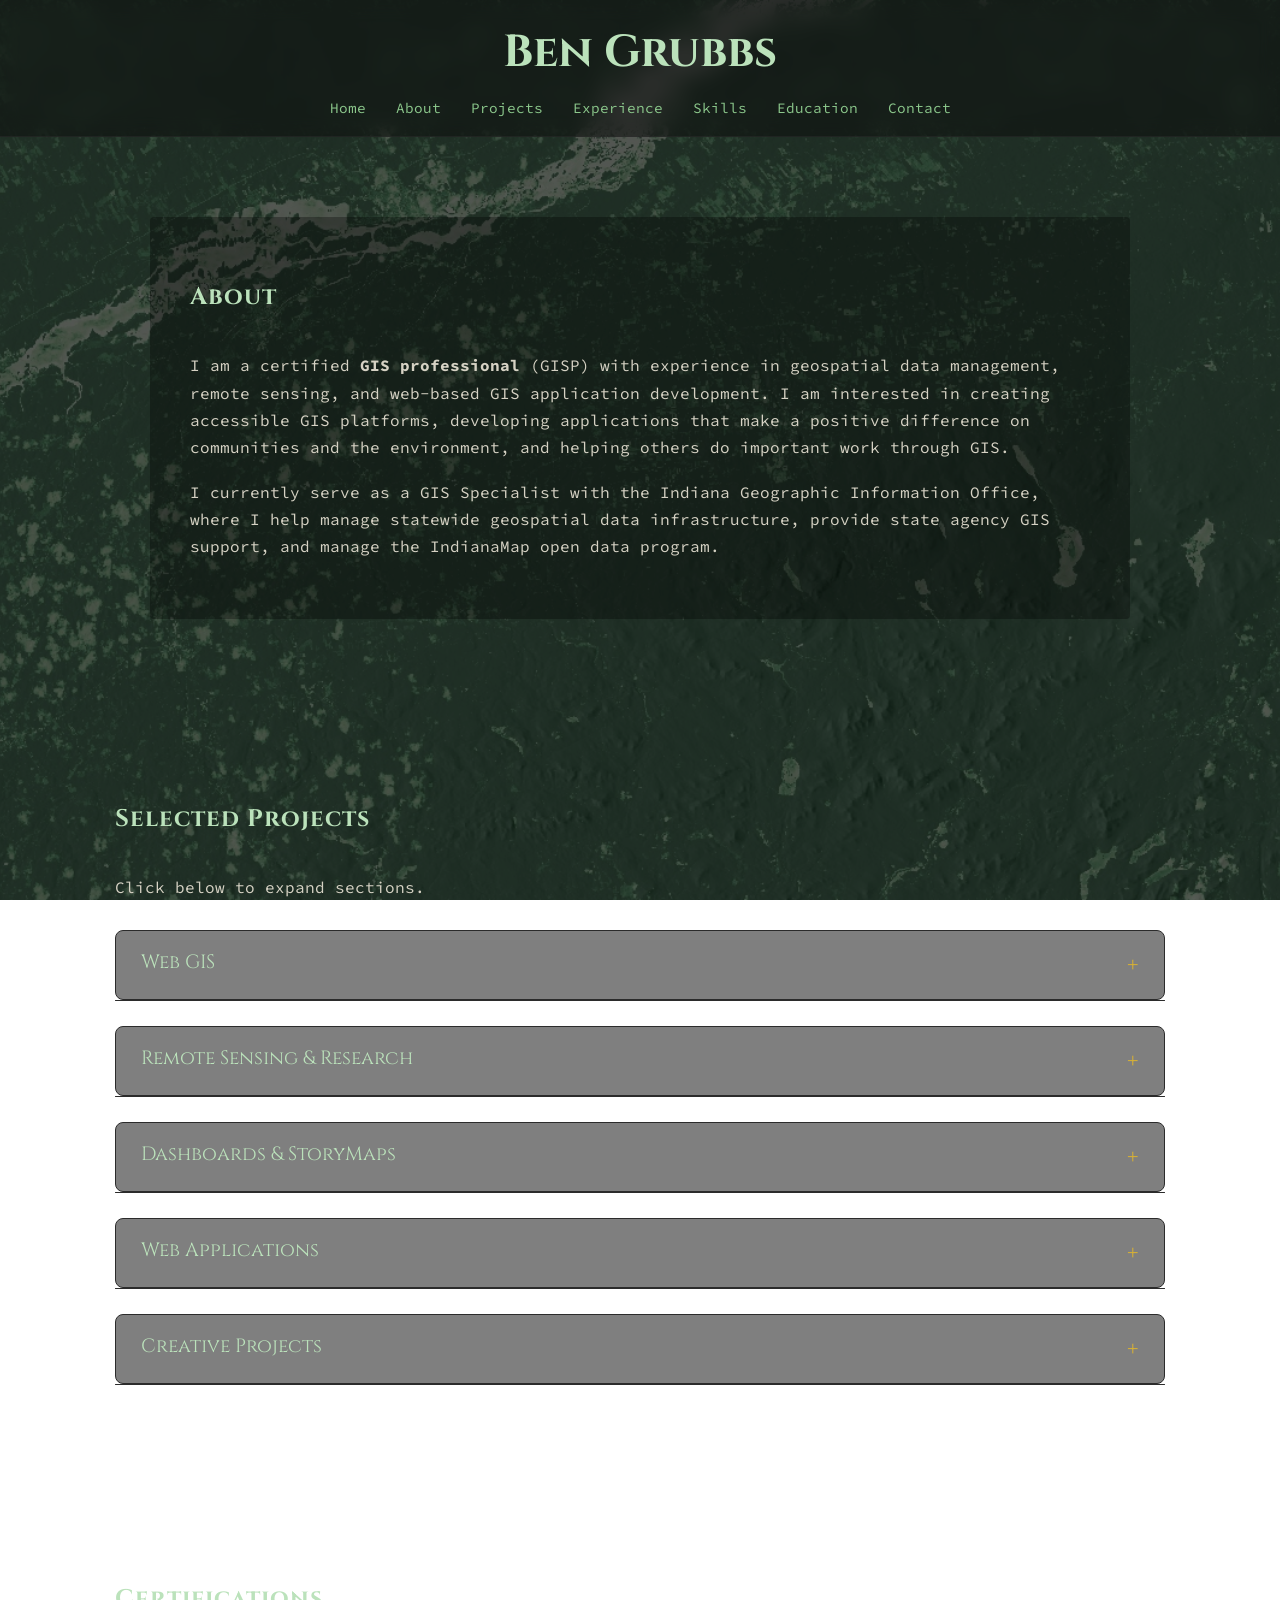
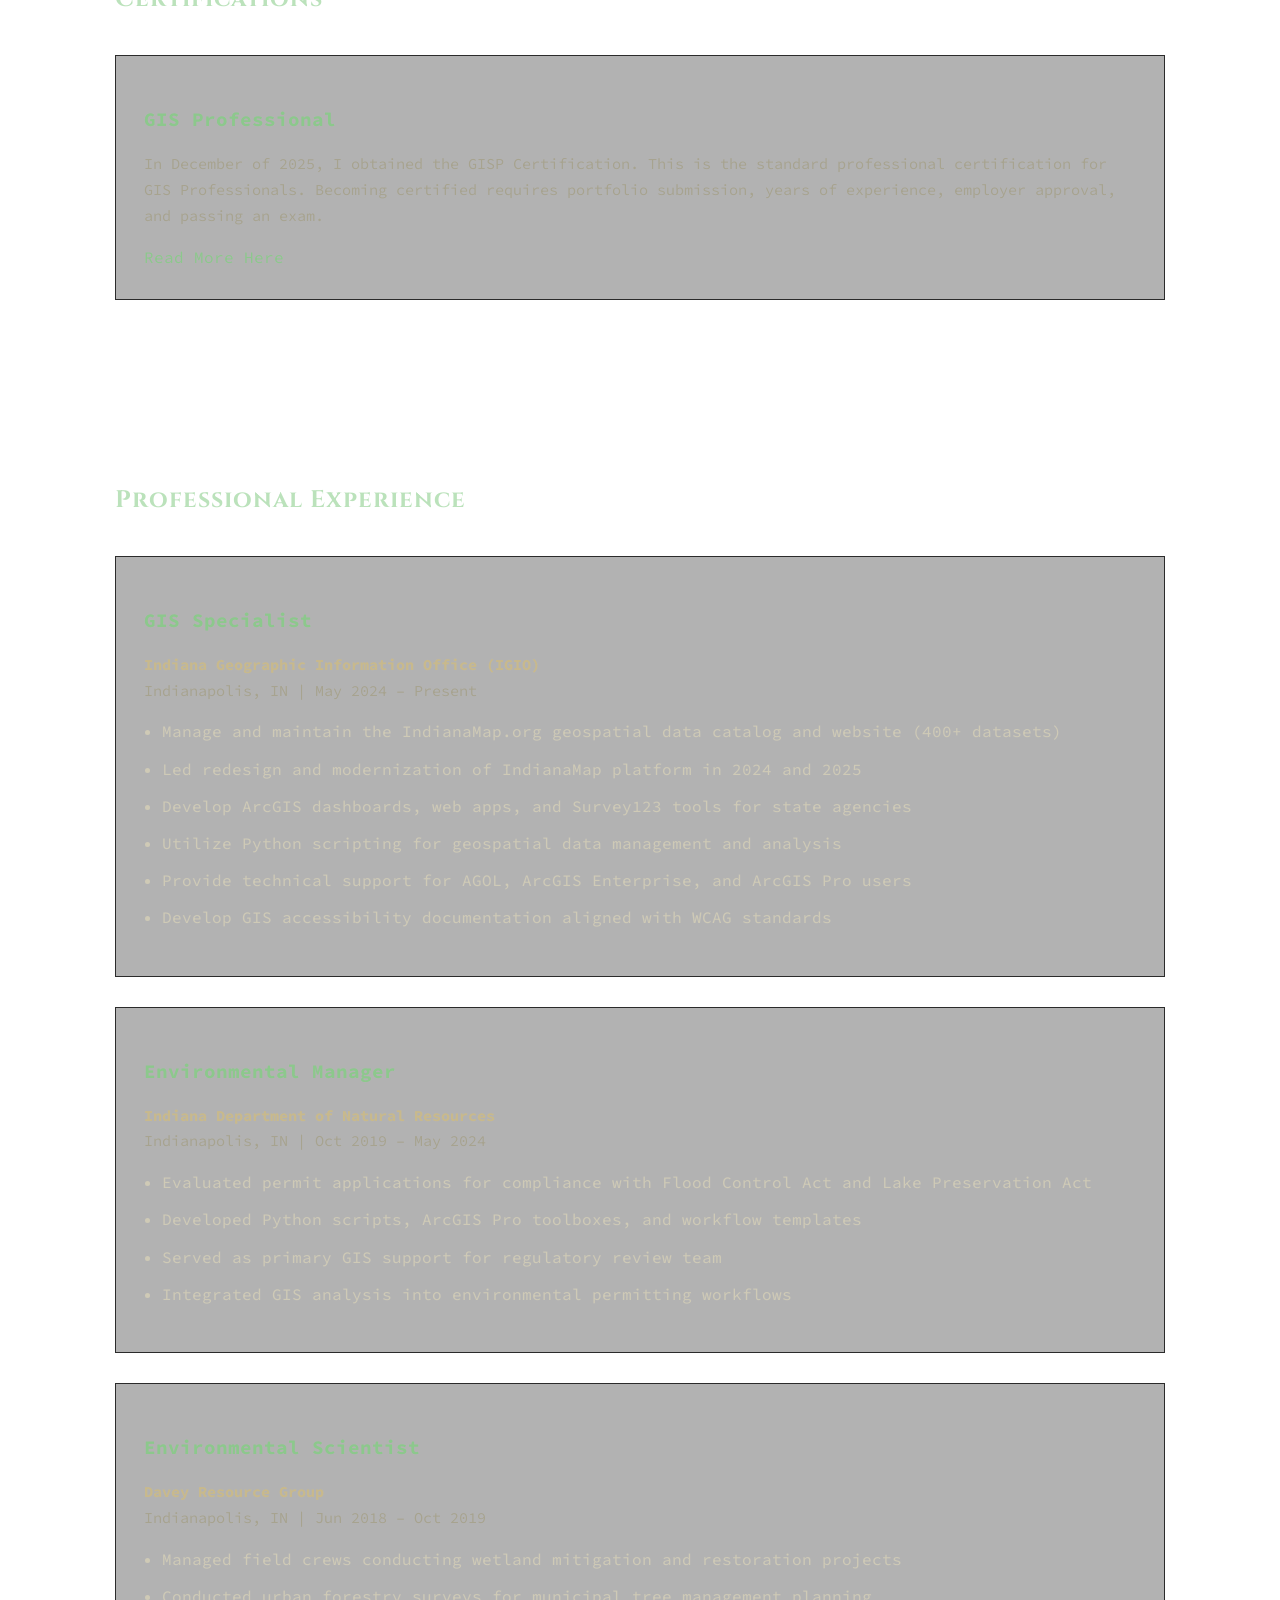
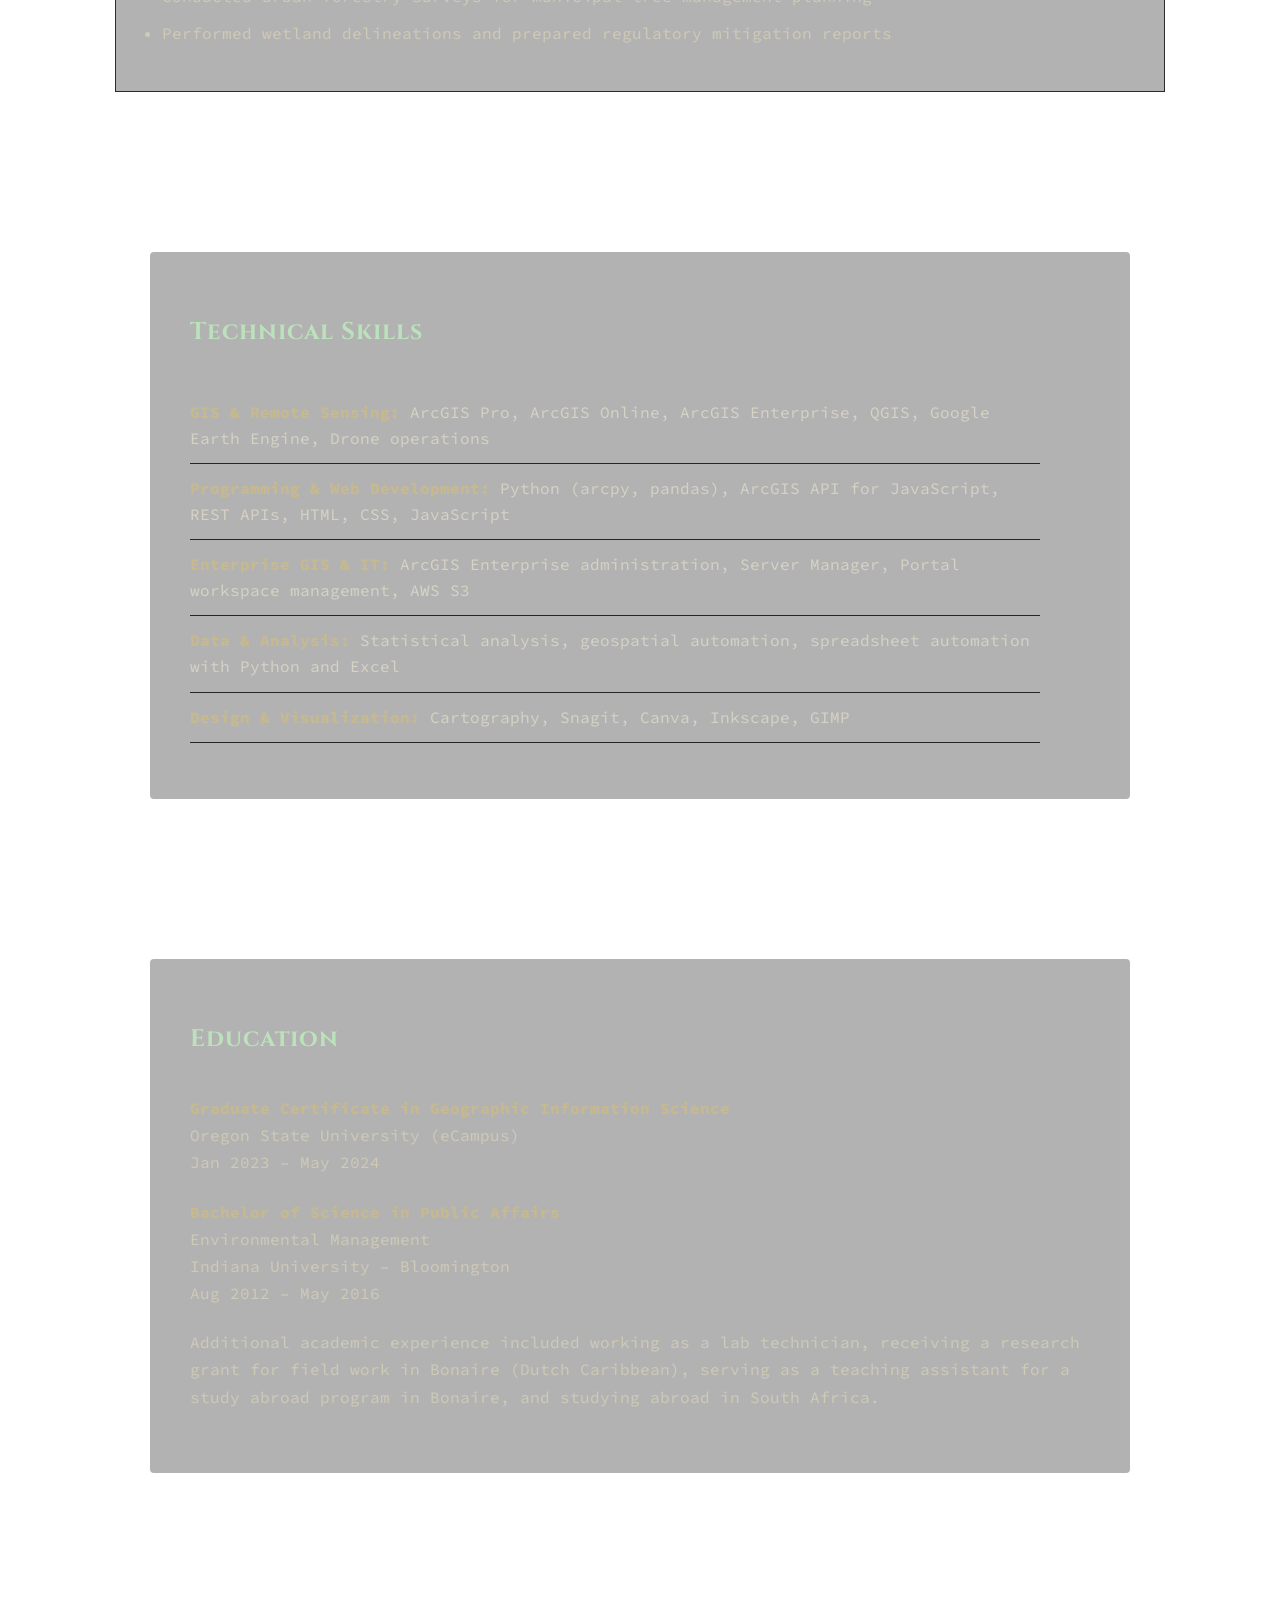
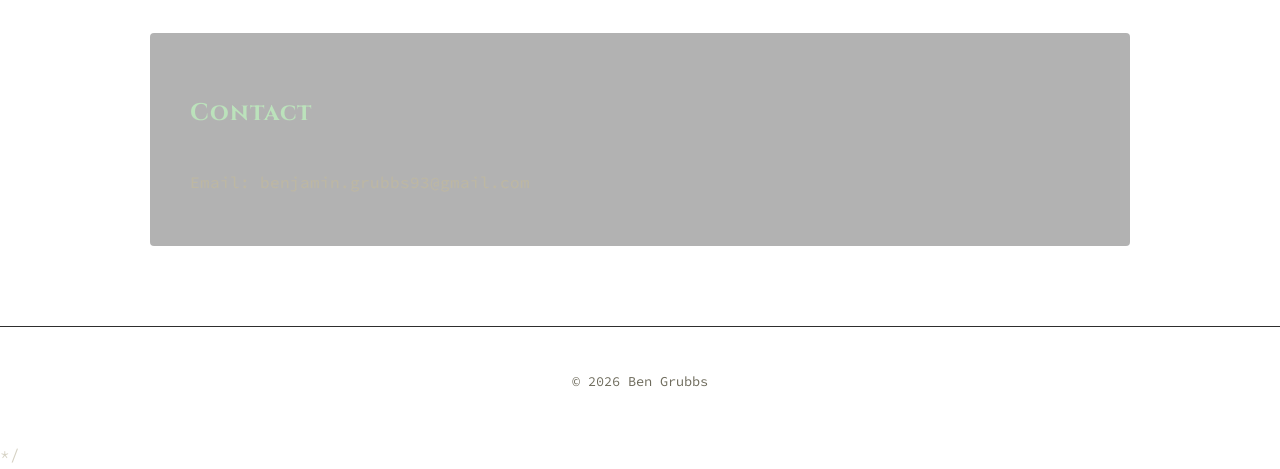
<file: index.html>
<!DOCTYPE html>
<html lang="en">
<head>
<meta charset="UTF-8">
<meta name="viewport" content="width=device-width, initial-scale=1.0">
<title>Ben Grubbs | Geospatial Portfolio</title>

<link rel="stylesheet" href="styles.css">

<link href="https://fonts.googleapis.com/css2?family=Cinzel:wght@400;600&family=Source+Code+Pro:wght@300;400&display=swap" rel="stylesheet">
</head>

<body>

<header>

<h1>Ben Grubbs</h1>

<!-- <p class="tagline">
Geospatial Data Management | Cartography | GIS Development | Remote Sensing 
</p> -->

<nav>
<a href="index.html">Home</a>
<a href="#about">About</a>
<a href="#projects">Projects</a>
<a href="#experience">Experience</a>
<a href="#skills">Skills</a>
<a href="#education">Education</a>
<a href="#contact">Contact</a>
</nav>

</header>


<section id="about">

<div class="transparent-container">
<h2>About</h2>


<p>
I am a certified <strong>GIS professional</strong> (GISP) with experience in geospatial data management,
remote sensing, and web-based GIS application development. I am interested in creating accessible GIS
platforms, developing applications that make a positive difference on communities and the environment, and helping
others do important work through GIS.
</p>

<p>
I currently serve as a GIS Specialist with the Indiana Geographic
Information Office, where I help manage statewide geospatial data
infrastructure, provide state agency GIS support, and manage the IndianaMap open data program.
</p>

</div>

</section>


<!-- PROJECTS -->
<section id="projects">
    <h2>Selected Projects</h2>
    <p>Click below to expand sections.</p>

    <!-- Accordion Section 1: Web & Enterprise GIS -->
    <button class="accordion">Web GIS</button>
    <div class="panel">
        <div class="projects-grid">
            
            <!-- INDIANAMAP -->
            <div class="project-card">
                <h3>IndianaMap Modernization and Data Management</h3>
                <p>Completed data migration from legacy site, redesigned website with custom styling, implemented accessibility improvements, standardized metadata across data catalog, expanded data catalog, and maintain responsibility for day-to-day management of site.</p>
                <p><strong>Tools:</strong> ArcGIS Hub, ArcGIS Enterprise, Web Development</p>
                <a href="https://indianamap.org" target="_blank">Visit IndianaMap</a>
                <br>
                <a href="https://inmap.maps.arcgis.com/apps/dashboards/10d377fea85d4a8a8a378617766d9f92" target="_blank">View Dashboard</a>
            </div>
            
            <!-- Automated Validation with Python -->
            <div class="project-card">
                <h3>Automated Validation of AGOL Data with Python</h3>
                <p>Using Python (arcpy, pandas) to webscrape, validate, and publish data to ArcGIS Online.</p>
                <p><strong>Tools:</strong> Python, ArcPy, Pandas</p>
                <a href="https://storymaps.arcgis.com/stories/f6b55c6b8b8c45718f35bb6a4e94d181" target="_blank">View StoryMap</a>
            </div>
            
        </div>
    </div>

    <!-- Accordion Section 2: Remote Sensing & Analysis -->
    <button class="accordion">Remote Sensing & Research</button>
    <div class="panel">
        <div class="projects-grid">
            
            <!-- TREE CANOPY ML -->
            <div class="project-card">
                <h3>Machine Learning Classification of Urban Canopy Cover</h3>
                <p>Random Forest model trained on imagery, coupled with multispectral and elevation variables to generate canopy coverage estimates.</p>
                <p><strong>Tools:</strong> Google Earth Engine, QGIS</p>
                <a href="projects/urbancanopy.pdf" target="_blank">Read Report</a><br>
                <a href="projects/UrbanCanopyCover.pdf" target="_blank">View Presentation</a>
            </div>
            
            <!-- NDVI RESEARCH -->
            <div class="project-card">
                <h3>Kankakee River Watershed Wetland NDVI Analysis</h3>
                <p>Remote sensing research analyzing NDVI values over time across wetlands in the Kankakee River watershed in relation to temperature and precipitation.</p>
                <p><strong>Tools:</strong> Remote Sensing, GIS Analysis</p>
                <a href="projects/kankakee.pdf" target="_blank">Read Research Article</a>
            </div>
            
            <!-- LIONFISH RESEARCH -->
            <div class="project-card">
                <h3>Lionfish Invasion Research Project</h3>
                <p>Fully funded undergraduate reserach project on the invasive lionfish. Traveled with lab manager/professor and another student to island of Bonaire to conduct field and lab experiements. Analyzed DNA samples in water to identify presence or absence of lionfish. </p>
                <p><strong>Tools:</strong> Genetic Analysis, Research, Experimental Design</p>
                <a href="projects/lionfish.pdf" target="_blank">Read Paper</a>
            </div>
            
        </div>
    </div>

    <!-- Accordion Section 3: Dashboards & StoryMaps -->
    <button class="accordion">Dashboards & StoryMaps</button>
    <div class="panel">
        <div class="projects-grid">
            

            <!-- STORYMAP 1 -->
            <div class="project-card">
                <h3>Benton House Gardens(Irvington Garden Club)</h3>
                <p>A StoryMap I created to detail the garden areas at the historic Benton House. This project combines drone photography, GIS, botanical, and historic information.</p>
                <p><strong>Tools:</strong> Drone Photography, StoryMaps, Botany</p>
                <a href="https://storymaps.arcgis.com/stories/96204bdc5809447d9fec495da7d10ac6" target="_blank">View Application</a>
            </div>

            <!-- STORYMAP 2 -->
            <div class="project-card">
                <h3>Mapping Urban Green Spaces, Gardens, and Trees</h3>
                <p>An application I created to enable data collection for green spaces, gardens, herbaceous plants, and trees. This stack includes a StoryMap, multiple dashboards, Survey123 Connect, webmaps, and plant identification tools.</p>
                <p><strong>Tools:</strong> ArcGIS Survey123 Connect, Dashboards, StoryMaps</p>
                <a href="https://storymaps.arcgis.com/stories/2dfa99d7415f405f85128f8971f5ddc2" target="_blank">View Application</a>
            </div>
            
            <!-- Botanical Dashboards -->
            <div class="project-card">
                <h3>Botanical Dashboards</h3>
                <p>A couple of dashboards created to aid with plant identification. Data sourced from IN Native Plant Society and USDA Plant DB.</p>
                <p><strong>Tools:</strong> ArcGIS Dashboards</p>
                <a href="https://inmap-hub.maps.arcgis.com/apps/dashboards/942394cae116471bade4542e338dc599" target="_blank">View Dashboard 1</a>
                <br>
                <a href="https://inmap-hub.maps.arcgis.com/apps/dashboards/8cc9336ed77143289958c0b241170bad" target="_blank">View Dashboard 2</a>
            </div>
            
            <!-- US Economy Dashboard -->
            <div class="project-card">
                <h3>US Economy Dashboard</h3>
                <p>A dashboard to visualize GDP per capita per state and political party.</p>
                <p><strong>Tools:</strong> ArcGIS Dashboards</p>
                <a href="https://blackhole.maps.arcgis.com/apps/dashboards/1e3b99a47b954820b8b11ad95df79d13" target="_blank">View Application</a>
            </div>
            
        </div>
    </div>

    <!-- Accordion Section 4: Web Applications -->
    <button class="accordion">Web Applications</button>
    <div class="panel">
        <div class="projects-grid">
            
            <!-- Land Use Change Calculator -->
            <div class="project-card">
                <h3>Land Use Change Calculator</h3>
                <p>The tool estimates carbon sequestration using data derived from IPCC reports on land use and carbon sequestration, as well as additional research such as the State of the World's Forests (2001) and the Wageningen Environmental Research report (2018) on carbon stocks.</p>
                <p><strong>Tools:</strong> Web Development, JavaScript</p>
                <a href="https://interspecific.github.io/LandUseConversion/" target="_blank">View Application</a>
            </div>
            
            <!-- Rainbow Roadmap -->
            <div class="project-card">
                <h3>Rainbow Roadmap</h3>
                <p>An LGBTQ+ friendly map and resource hub aimed at providing information for decision making for individuals while traveling or relocating.</p>
                <p><strong>Tools:</strong> Web Development, GIS</p>
                <a href="https://rainbowroadmap.org/" target="_blank">View Application</a>
            </div>
            
        </div>
    </div>

    <!-- Accordion Section 5: Creative & Visual Projects -->
    <button class="accordion">Creative Projects</button>
    <div class="panel">
        <div class="projects-grid">
            
            <!-- CREATIVE CARTOGRAPHY -->
            <div class="project-card">
                <h3>Creative Map Collection</h3>
                <p>Collection of thematic and creative maps designed for fun and exploration. Includes maps of McCormick's Creek, Brownsburg, Indian Trail, Stardew Valley, Broad Ripple, and Fishers.</p>
                <a href="cartography.html" class="project-link">View Map Collection →</a>
            </div>
            
            <!-- DRONE PHOTOGRAPHY -->
            <div class="project-card">
                <h3>Drone Photography (coming soon)</h3>
                <p>Drone-based photography using a DJI Mini 3 Pro. All photography is non-commercial.</p>
                <a href="projects/maps/drone-photography-gallery.pdf" target="_blank">View Gallery</a>
            </div>
            
        </div>
    </div>

</section>

<!-- Accordion CSS -->
<style>
.accordion {
    background-color: rgba(0, 0, 0, 0.5);
    color: #bbe2bb;
    cursor: pointer;
    padding: 18px 25px;
    width: 100%;
    text-align: left;
    border: 1px solid #2b2b2b;
    border-radius: 8px;
    margin: 10px 0 0 0;
    font-family: "Cinzel", serif;
    font-size: 1.2rem;
    transition: all 0.4s ease;
    position: relative;
}

.accordion:hover {
    background-color: rgba(212, 175, 55, 0.1);
    border-color: #7c6f44;
}

.accordion.active {
    background-color: rgba(212, 175, 55, 0.15);
    border-color: #d4af37;
    border-radius: 8px 8px 0 0;
    margin-bottom: 0;
}

.accordion:after {
    content: '+';
    font-size: 1.5rem;
    color: #d4af37;
    float: right;
    margin-left: 5px;
    transition: transform 0.3s ease;
}

.accordion.active:after {
    content: '−';
}

.panel {
    max-height: 0;
    overflow: hidden;
    transition: max-height 0.4s ease-out;
    background: rgba(0, 0, 0, 0.2);
    border-left: 1px solid #2b2b2b;
    border-right: 1px solid #2b2b2b;
    border-bottom: 1px solid #2b2b2b;
    border-radius: 0 0 8px 8px;
    margin-bottom: 15px;
}

.panel .projects-grid {
    padding: 25px;
    margin: 0;
}

/* Ensure project cards maintain their styling inside accordion */
.panel .project-card {
    background: rgba(0, 0, 0, 0.5);
    margin-bottom: 0;
}

/* Style for project links */
.project-link {
    display: inline-block;
    margin-top: 10px;
    color: #d4af37;
    text-decoration: none;
    transition: color 0.3s ease;
}

.project-link:hover {
    color: #8cc88c;
}

/* Responsive adjustments */
@media screen and (max-width: 768px) {
    .accordion {
        padding: 15px 20px;
        font-size: 1rem;
    }
    
    .panel .projects-grid {
        padding: 15px;
    }
}
</style>

<!-- Accordion JavaScript -->
<script>
// Get all accordion buttons
var acc = document.getElementsByClassName("accordion");
var i;

// Loop through all accordion buttons
for (i = 0; i < acc.length; i++) {
    acc[i].addEventListener("click", function() {
        // Toggle active class on the button
        this.classList.toggle("active");
        
        // Get the panel (next sibling element)
        var panel = this.nextElementSibling;
        
        // Check if panel is currently open
        if (panel.style.maxHeight) {
            // If open, close it
            panel.style.maxHeight = null;
        } else {
            // If closed, open it by setting max-height to scroll height
            panel.style.maxHeight = panel.scrollHeight + "px";
        }
    });
}
</script>

<!-- GITHUB

<div class="project-card">

<h3>GIS Programming Projects</h3>

<img src="images/projects/github.jpg" alt="GitHub projects">

<p>
Collection of programming projects including geospatial automation,
data analysis, and GIS workflow tools written primarily in Python.
</p>

<p><strong>Tools:</strong> Python, ArcPy, Pandas</p>

<a href="https://github.com/yourusername" target="_blank">Visit GitHub</a>

</div> -->








</section>


<section id="certifications">

<h2>Certifications</h2>

<div class="project-card">

<h3>GIS Professional</h3>

<p>In December of 2025, I obtained the GISP Certification. This is the standard professional certification for GIS Professionals. Becoming certified requires portfolio submission, years of experience, employer approval, and passing an exam.</p>
<a href="https://www.gisci.org/Want-to-be-a-GISP/What-is-a-GISP" target="_blank">Read More Here</a>


</div>
</section>


<section id="experience">

<h2>Professional Experience</h2>

<div class="project-grid">


<div class="project-card">

<h3>GIS Specialist</h3>

<p><strong>Indiana Geographic Information Office (IGIO)</strong><br>
Indianapolis, IN | May 2024 – Present
</p>

<ul>
<li>Manage and maintain the IndianaMap.org geospatial data catalog and website (400+ datasets)</li>
<li>Led redesign and modernization of IndianaMap platform in 2024 and 2025</li>
<li>Develop ArcGIS dashboards, web apps, and Survey123 tools for state agencies</li>
<li>Utilize Python scripting for geospatial data management and analysis</li>
<li>Provide technical support for AGOL, ArcGIS Enterprise, and ArcGIS Pro users</li>
<li>Develop GIS accessibility documentation aligned with WCAG standards</li>
</ul>

</div>


<div class="project-card">

<h3>Environmental Manager</h3>

<p><strong>Indiana Department of Natural Resources</strong><br>
Indianapolis, IN | Oct 2019 – May 2024
</p>

<ul>
<li>Evaluated permit applications for compliance with Flood Control Act and Lake Preservation Act</li>
<li>Developed Python scripts, ArcGIS Pro toolboxes, and workflow templates</li>
<li>Served as primary GIS support for regulatory review team</li>
<li>Integrated GIS analysis into environmental permitting workflows</li>
</ul>

</div>


<div class="project-card">

<h3>Environmental Scientist</h3>

<p><strong>Davey Resource Group</strong><br>
Indianapolis, IN | Jun 2018 – Oct 2019
</p>

<ul>
<li>Managed field crews conducting wetland mitigation and restoration projects</li>
<li>Conducted urban forestry surveys for municipal tree management planning</li>
<li>Performed wetland delineations and prepared regulatory mitigation reports</li>
</ul>

</div>

</div>

</section>


<section id="skills">
<div class="transparent-container">

<h2>Technical Skills</h2>


<ul class="skills-list">

<li><strong>GIS & Remote Sensing:</strong> ArcGIS Pro, ArcGIS Online, ArcGIS Enterprise, QGIS, Google Earth Engine, Drone operations</li>

<li><strong>Programming & Web Development:</strong> Python (arcpy, pandas), ArcGIS API for JavaScript, REST APIs, HTML, CSS, JavaScript</li>

<li><strong>Enterprise GIS & IT:</strong> ArcGIS Enterprise administration, Server Manager, Portal workspace management, AWS S3</li>

<li><strong>Data & Analysis:</strong> Statistical analysis, geospatial automation, spreadsheet automation with Python and Excel</li>

<li><strong>Design & Visualization:</strong> Cartography, Snagit, Canva, Inkscape, GIMP</li>

</ul>

</section>


<section id="education">
<div class="transparent-container">

<h2>Education</h2>

<p>
<strong>Graduate Certificate in Geographic Information Science</strong><br>
Oregon State University (eCampus)<br>
Jan 2023 – May 2024
</p>

<p>
<strong>Bachelor of Science in Public Affairs</strong><br>
Environmental Management<br>
Indiana University – Bloomington<br>
Aug 2012 – May 2016
</p>

<p>
Additional academic experience included working as a lab technician,
receiving a research grant for field work in Bonaire (Dutch Caribbean),
serving as a teaching assistant for a study abroad program in Bonaire,
and studying abroad in South Africa.
</p>

</section>


<section id="contact">
<div class="transparent-container">

<h2>Contact</h2>

<p>Email: benjamin.grubbs93@gmail.com</p>


</section>


<footer>

<p>© 2026 Ben Grubbs</p>

</footer>

</body>
</html>



<script>
window.addEventListener('scroll', function() {
    const header = document.querySelector('header');
    if (window.scrollY > 50) {
        header.classList.add('scrolled');
    } else {
        header.classList.remove('scrolled');
    }
});
</script> */
</file>
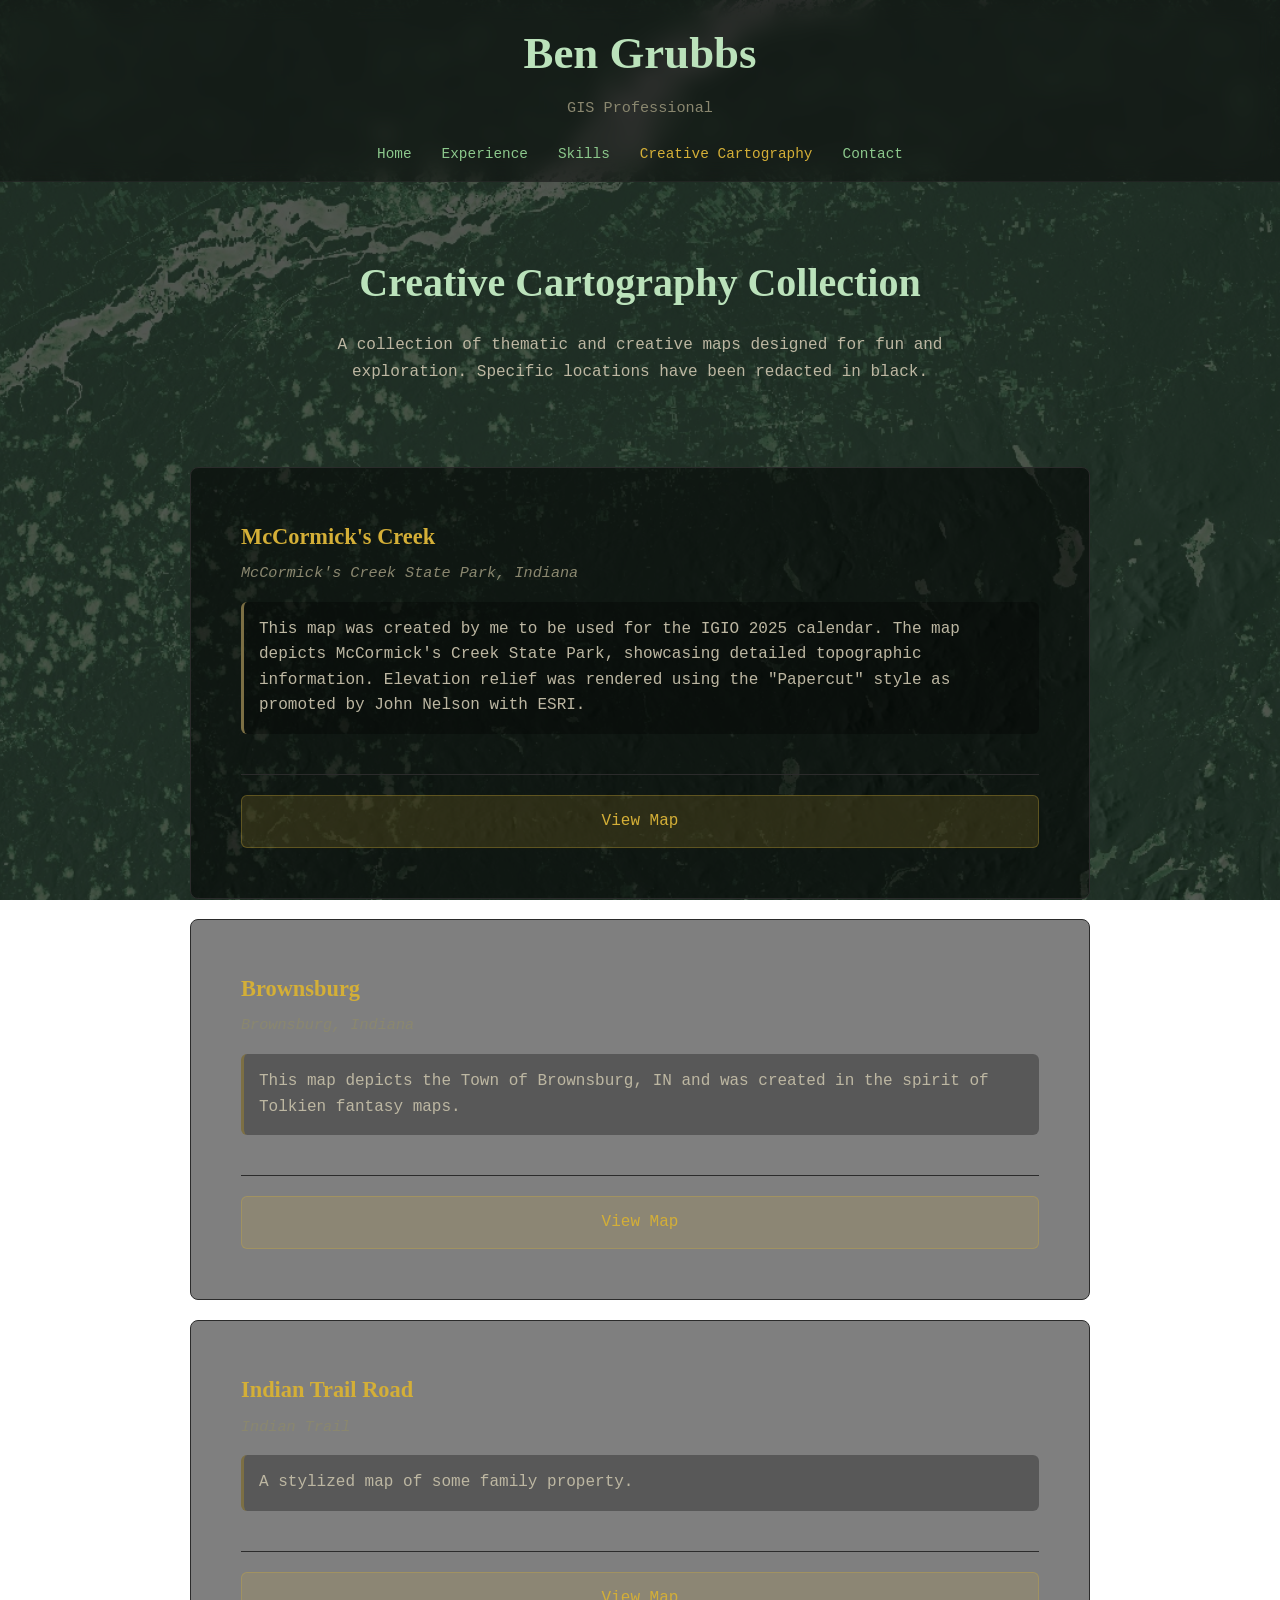
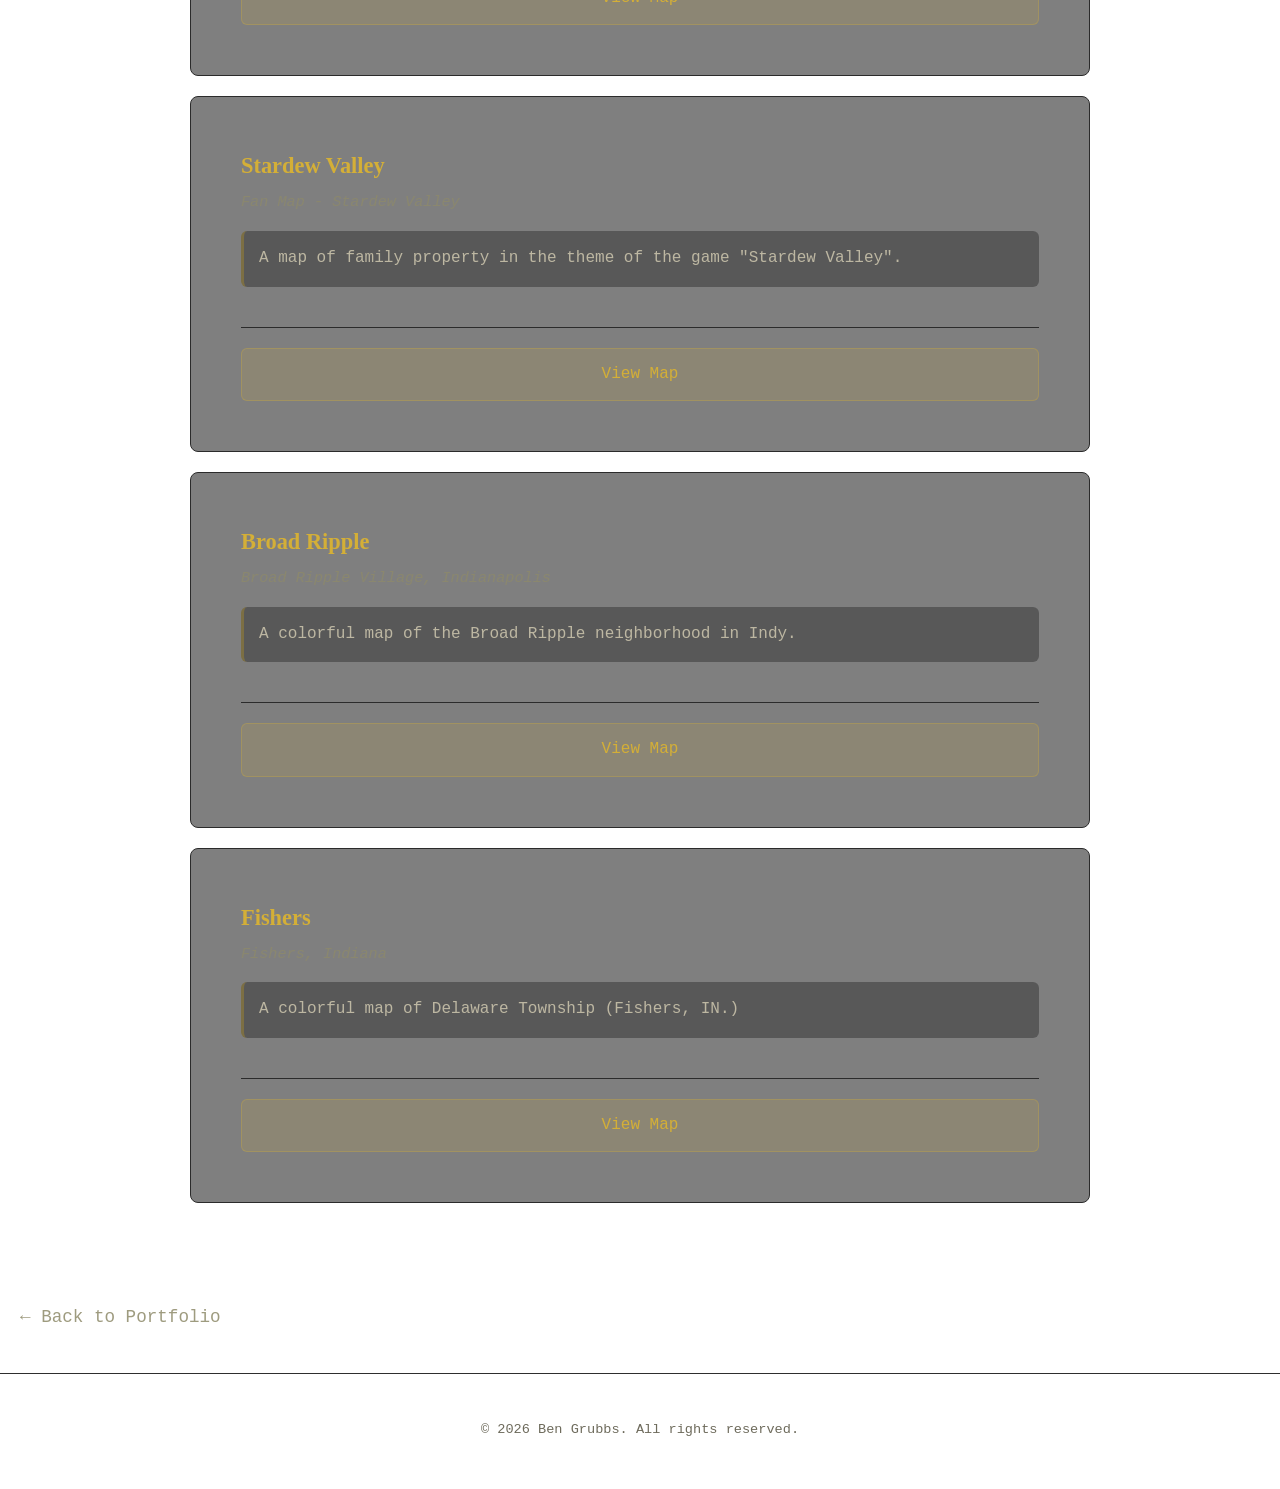
<file: cartography.html>
<!DOCTYPE html>
<html lang="en">
<head>
    <meta charset="UTF-8">
    <meta name="viewport" content="width=device-width, initial-scale=1.0">
    <title>Creative Cartography Collection</title>
    <link rel="stylesheet" href="styles.css">
    <style>
        /* Map Collection Page Styles */
        .map-collection-header {
            text-align: center;
            padding: 60px 20px 20px;
        }
        
        .map-collection-header h1 {
            font-family: "Cinzel", serif;
            color: #bbe2bb;
            font-size: 2.5rem;
            margin-bottom: 15px;
        }
        
        .map-collection-header p {
            color: #bdb7a2;
            max-width: 700px;
            margin: 0 auto;
        }
        
        /* Gallery Grid Layout */
        .map-gallery {
            display: grid;
            grid-template-columns: repeat(auto-fit, minmax(350px, 1fr));
            gap: 30px;
            max-width: 1400px;
            margin: 40px auto;
            padding: 20px;
        }
        
        .map-card {
            background: rgba(0, 0, 0, 0.5);
            border: 1px solid #2b2b2b;
            border-radius: 12px;
            overflow: hidden;
            transition: all 0.3s ease;
            backdrop-filter: blur(5px);
            display: flex;
            flex-direction: column;
        }
        
        .map-card:hover {
            transform: translateY(-8px);
            border-color: #7c6f44;
            box-shadow: 0 10px 30px rgba(0, 0, 0, 0.5);
            background: rgba(0, 0, 0, 0.7);
        }
        
        /* Map Preview/Thumbnail Area */
        .map-preview {
            width: 100%;
            height: 220px;
            background: #1a1a1a;
            position: relative;
            cursor: pointer;
            border-bottom: 1px solid #2b2b2b;
            overflow: hidden;
        }
        
        .map-thumbnail {
            width: 100%;
            height: 100%;
            object-fit: cover;
            transition: transform 0.5s ease;
        }
        
        .map-card:hover .map-thumbnail {
            transform: scale(1.05);
        }
        
        /* Placeholder for maps without thumbnails */
        .map-preview-placeholder {
            width: 100%;
            height: 100%;
            display: flex;
            flex-direction: column;
            align-items: center;
            justify-content: center;
            background: linear-gradient(135deg, #1a1a1a 0%, #2a2a2a 100%);
            color: #d4af37;
        }
        
        .placeholder-icon {
            font-size: 4rem;
            margin-bottom: 10px;
            opacity: 0.7;
        }
        
        .placeholder-text {
            font-family: "Cinzel", serif;
            font-size: 1rem;
            color: #8a876f;
        }
        
        /* Overlay for preview click */
        .map-preview-overlay {
            position: absolute;
            top: 0;
            left: 0;
            right: 0;
            bottom: 0;
            background: rgba(0, 0, 0, 0.5);
            display: flex;
            align-items: center;
            justify-content: center;
            opacity: 0;
            transition: opacity 0.3s ease;
        }
        
        .map-preview:hover .map-preview-overlay {
            opacity: 1;
        }
        
        .preview-icon {
            background: rgba(212, 175, 55, 0.9);
            color: #0b0b0b;
            padding: 12px 24px;
            border-radius: 30px;
            font-weight: bold;
            transform: translateY(20px);
            transition: transform 0.3s ease;
        }
        
        .map-preview:hover .preview-icon {
            transform: translateY(0);
        }
        
        /* Map Information */
        .map-info {
            padding: 25px;
            flex: 1;
            display: flex;
            flex-direction: column;
        }
        
        .map-title {
            color: #d4af37;
            font-size: 1.4rem;
            margin: 0 0 5px 0;
            font-family: "Cinzel", serif;
        }
        
        .map-location {
            color: #8a876f;
            font-size: 0.9rem;
            margin: 0 0 15px 0;
            font-style: italic;
        }
        
        /* Description placeholder */
        .map-description {
            color: #bdb7a2;
            font-size: 0.95rem;
            line-height: 1.6;
            margin: 0 0 20px 0;
            flex: 1;
        }
        
        .description-placeholder {
            color: #6e6b5c;
            font-style: italic;
            background: rgba(255, 255, 255, 0.03);
            padding: 12px;
            border-radius: 6px;
            border-left: 3px solid #7c6f44;
        }
        
        /* Action Buttons */
        .map-actions {
            display: flex;
            gap: 12px;
            margin-top: 20px;
            border-top: 1px solid #2b2b2b;
            padding-top: 20px;
        }
        
        .view-btn, .download-btn {
            flex: 1;
            text-align: center;
            padding: 12px;
            border-radius: 6px;
            text-decoration: none;
            font-size: 0.95rem;
            transition: all 0.3s ease;
            font-weight: 500;
        }
        
        .view-btn {
            background: rgba(212, 175, 55, 0.15);
            color: #d4af37;
            border: 1px solid rgba(212, 175, 55, 0.3);
        }
        
        .view-btn:hover {
            background: rgba(212, 175, 55, 0.25);
            border-color: #d4af37;
            transform: translateY(-2px);
        }
        
        .download-btn {
            background: rgba(140, 200, 140, 0.15);
            color: #8cc88c;
            border: 1px solid rgba(140, 200, 140, 0.3);
        }
        
        .download-btn:hover {
            background: rgba(140, 200, 140, 0.25);
            border-color: #8cc88c;
            transform: translateY(-2px);
        }
        
        /* Modal for full-screen viewing */
        .modal {
            display: none;
            position: fixed;
            top: 0;
            left: 0;
            width: 100%;
            height: 100%;
            background: rgba(0, 0, 0, 0.98);
            z-index: 2000;
            padding: 30px;
            box-sizing: border-box;
            backdrop-filter: blur(10px);
        }
        
        .modal.active {
            display: flex;
            flex-direction: column;
        }
        
        .modal-content {
            flex: 1;
            width: 100%;
            height: calc(100% - 80px);
            border: none;
            background: white;
            border-radius: 8px;
        }
        
        .modal-header {
            display: flex;
            justify-content: space-between;
            align-items: center;
            margin-bottom: 20px;
            color: white;
            padding: 0 10px;
        }
        
        .modal-header h2 {
            color: #d4af37;
            margin: 0;
            font-family: "Cinzel", serif;
        }
        
        .close-modal {
            background: none;
            border: none;
            color: white;
            font-size: 3rem;
            cursor: pointer;
            padding: 0 15px;
            line-height: 1;
            transition: color 0.3s ease;
        }
        
        .close-modal:hover {
            color: #d4af37;
        }
        
        .back-link {
            display: inline-block;
            margin: 20px 0 40px 20px;
            color: #9e9b7f;
            text-decoration: none;
            font-size: 1.1rem;
            transition: color 0.3s ease;
        }
        
        .back-link:hover {
            color: #d4af37;
        }
        
        .back-link::before {
            content: "← ";
        }
        
        /* Responsive Design */
        @media screen and (max-width: 768px) {
            .map-gallery {
                grid-template-columns: 1fr;
                gap: 20px;
            }
            
            .modal {
                padding: 15px;
            }
            
            .modal-header h2 {
                font-size: 1.2rem;
            }
        }
        
        @media screen and (max-width: 600px) {
            .map-collection-header h1 {
                font-size: 2rem;
            }
            
            .map-actions {
                flex-direction: column;
            }
            
            .map-preview {
                height: 180px;
            }
        }
    </style>
</head>
<body>
    <header>
        <h1>Ben Grubbs</h1>
        <div class="tagline">GIS Professional</div>
        <nav>
            <a href="index.html">Home</a>
            <a href="index.html#experience">Experience</a>
            <a href="index.html#skills">Skills</a>
            <a href="cartography.html" style="color: #d4af37;">Creative Cartography</a>
            <a href="index.html#contact">Contact</a>
        </nav>
    </header>

<main>
    <div class="map-collection-header">
        <h1>Creative Cartography Collection</h1>
        <p>A collection of thematic and creative maps designed for fun and exploration. Specific locations have been redacted in black.</p>
    </div>
    
    <div class="map-list-simple">
        
        <!-- McCormicks Map -->
        <div class="map-entry-simple">
            <div class="map-info">
                <h3 class="map-title">McCormick's Creek</h3>
                <p class="map-location">McCormick's Creek State Park, Indiana</p>
                
                <div class="map-description">
                    This map was created by me to be used for the IGIO 2025 calendar. The map depicts McCormick's Creek State Park, showcasing detailed topographic information. Elevation relief was rendered using the "Papercut" style as promoted by John Nelson with ESRI.
                </div>
                
                <div class="map-actions">
                    <a href="projects/mccormicks.pdf" target="_blank" class="view-btn">View Map</a>
                </div>
            </div>
        </div>
        
        <!-- Brownsburg Map -->
        <div class="map-entry-simple">
            <div class="map-info">
                <h3 class="map-title">Brownsburg</h3>
                <p class="map-location">Brownsburg, Indiana</p>
                
                <div class="map-description">
                    This map depicts the Town of Brownsburg, IN and was created in the spirit of Tolkien fantasy maps.
                </div>
                
                <div class="map-actions">
                    <a href="projects/brownsburg.pdf" target="_blank" class="view-btn">View Map</a>
                </div>
            </div>
        </div>
        
        <!-- Indian Trail Map -->
        <div class="map-entry-simple">
            <div class="map-info">
                <h3 class="map-title">Indian Trail Road</h3>
                <p class="map-location">Indian Trail</p>
                <div class="map-description">
                    A stylized map of some family property.
                </div>
                
                <div class="map-actions">
                    <a href="projects/indiantrail.pdf" target="_blank" class="view-btn">View Map</a>
                </div>
            </div>
        </div>
        
        <!-- Stardew Map -->
        <div class="map-entry-simple">
            <div class="map-info">
                <h3 class="map-title">Stardew Valley</h3>
                <p class="map-location">Fan Map - Stardew Valley</p>
                
                <div class="map-description">
                    A map of family property in the theme of the game "Stardew Valley". 
                </div>
                
                <div class="map-actions">
                    <a href="projects/stardew.pdf" target="_blank" class="view-btn">View Map</a>
                </div>
            </div>
        </div>
        
        <!-- Broad Ripple Map -->
        <div class="map-entry-simple">
            <div class="map-info">
                <h3 class="map-title">Broad Ripple</h3>
                <p class="map-location">Broad Ripple Village, Indianapolis</p>
                
                <div class="map-description">
                    A colorful map of the Broad Ripple neighborhood in Indy.
                </div>
                
                <div class="map-actions">
                    <a href="projects/broadripple.pdf" target="_blank" class="view-btn">View Map</a>
                </div>
            </div>
        </div>
        
        <!-- Fishers Map -->
        <div class="map-entry-simple">
            <div class="map-info">
                <h3 class="map-title">Fishers</h3>
                <p class="map-location">Fishers, Indiana</p>
                
                <div class="map-description">
                    A colorful map of Delaware Township (Fishers, IN.) 
                </div>
                
                <div class="map-actions">
                    <a href="projects/fishers.pdf" target="_blank" class="view-btn">View Map</a>
                </div>
            </div>
        </div>
        
    </div>
</main>

<!-- Simple styles for the map list -->
<style>
.map-collection-header {
    text-align: center;
    padding: 40px 20px 20px;
}

.map-collection-header h1 {
    font-family: "Cinzel", serif;
    color: #bbe2bb;
    font-size: 2.5rem;
    margin-bottom: 15px;
}

.map-collection-header p {
    color: #bdb7a2;
    max-width: 700px;
    margin: 0 auto;
}

.map-list-simple {
    max-width: 900px;
    margin: 40px auto;
    padding: 20px;
}

.map-entry-simple {
    background: rgba(0, 0, 0, 0.5);
    margin-bottom: 20px;
    padding: 25px;
    border-radius: 8px;
    border: 1px solid #2b2b2b;
    transition: all 0.3s ease;
}

.map-entry-simple:hover {
    border-color: #7c6f44;
    background: rgba(0, 0, 0, 0.7);
    transform: translateX(5px);
}

.map-title {
    color: #d4af37;
    font-size: 1.4rem;
    margin: 0 0 5px 0;
    font-family: "Cinzel", serif;
}

.map-location {
    color: #8a876f;
    font-size: 0.95rem;
    margin: 0 0 15px 0;
    font-style: italic;
}

.map-description {
    color: #bdb7a2;
    font-size: 1rem;
    line-height: 1.6;
    margin: 0 0 20px 0;
    padding: 15px;
    background: rgba(0, 0, 0, 0.3);
    border-radius: 6px;
    border-left: 3px solid #7c6f44;
}

.map-actions {
    display: flex;
    justify-content: flex-end;
}

.view-btn {
    background: rgba(212, 175, 55, 0.15);
    color: #d4af37;
    padding: 12px 30px;
    border-radius: 6px;
    text-decoration: none;
    font-size: 1rem;
    transition: all 0.3s ease;
    border: 1px solid rgba(212, 175, 55, 0.3);
    display: inline-block;
}

.view-btn:hover {
    background: rgba(212, 175, 55, 0.25);
    border-color: #d4af37;
    transform: translateY(-2px);
}

@media screen and (max-width: 600px) {
    .map-collection-header h1 {
        font-size: 2rem;
    }
    
    .map-entry-simple {
        padding: 20px;
    }
    
    .map-title {
        font-size: 1.2rem;
    }
    
    .map-actions {
        justify-content: stretch;
    }
    
    .view-btn {
        width: 100%;
        text-align: center;
    }
}
</style>
        
        <!-- Modal for full-screen viewing -->
        <div id="pdfModal" class="modal">
            <div class="modal-header">
                <h2 id="modalTitle">Map Viewer</h2>
                <button class="close-modal" onclick="closeModal()">×</button>
            </div>
            <iframe id="modalFrame" class="modal-content"></iframe>
        </div>
        
        <a href="index.html" class="back-link">Back to Portfolio</a>
    </main>

    <footer>
        <p>&copy; 2026 Ben Grubbs. All rights reserved.</p>
    </footer>

    <script>
        function openModal(pdfPath, title) {
            document.getElementById('modalTitle').textContent = title;
            document.getElementById('modalFrame').src = pdfPath;
            document.getElementById('pdfModal').classList.add('active');
            document.body.style.overflow = 'hidden';
        }
        
        function closeModal() {
            document.getElementById('pdfModal').classList.remove('active');
            document.getElementById('modalFrame').src = '';
            document.body.style.overflow = 'auto';
        }
        
        // Close modal with Escape key
        document.addEventListener('keydown', function(e) {
            if (e.key === 'Escape') {
                closeModal();
            }
        });
        
        // Close modal when clicking outside
        document.getElementById('pdfModal').addEventListener('click', function(e) {
            if (e.target === this) {
                closeModal();
            }
        });
        
        // Add smooth scroll for anchor links
        document.querySelectorAll('a[href^="#"]').forEach(anchor => {
            anchor.addEventListener('click', function (e) {
                e.preventDefault();
                document.querySelector(this.getAttribute('href')).scrollIntoView({
                    behavior: 'smooth'
                });
            });
        });
    </script>
</body>
</html>
</file>
<file: styles.css>
/* -------------------------
GLOBAL STYLE
------------------------- */

body {
    margin: 0;
    font-family: "Source Code Pro", monospace;
    color: #d6d2c4;
    line-height: 1.7;
    font-size: 16px;
    /* Full screen background */
    background-image: url('images/hillshade_ndvi.png');
    background-repeat: no-repeat;
    background-size: cover;
    background-attachment: fixed;
    background-position: center;
    position: relative;
}

/* Add dark overlay */
body::before {
    content: "";
    position: fixed;
    top: 0;
    left: 0;
    width: 100%;
    height: 100%;
    background-color: rgba(0, 0, 0, 0.6);
    z-index: -1;
}

/* Make sure content stays above overlay */
body > * {
    position: relative;
    z-index: 1;
}

/* -------------------------
LINKS
------------------------- */

a {
    color: #8cc88c;
    text-decoration: none;
    transition: color 0.25s ease;
}

a:hover {
    color: #8e8f45;
}

a:visited {
    color: #66b166;
}

/* -------------------------
HEADER - STICKY & TRANSPARENT
------------------------- */

header {
    position: sticky;
    top: 0;
    z-index: 1000;
    text-align: center;
    padding: 15px 20px;
    border-bottom: 1px solid rgba(46, 46, 46, 0.5);
    
    /* Glass morphism effect */
    background: rgba(11, 11, 11, 0.5);
    backdrop-filter: blur(10px);
    -webkit-backdrop-filter: blur(10px);
    
    width: 100%;
    box-sizing: border-box;
    transition: padding 0.3s ease, background 0.3s ease;
}

/* More compact style when scrolled */
header.scrolled {
    padding: 12px 20px;
    background: rgba(11, 11, 11, 0.5);
    backdrop-filter: blur(12px);
    -webkit-backdrop-filter: blur(12px);
}

header h1 {
    font-family: "Cinzel", serif;
    font-size: 2.8rem;
    color: #bbe2bb;
    margin: 0 0 5px 0;
    transition: font-size 0.3s ease;
}

/* Smaller title when scrolled */
header.scrolled h1 {
    font-size: 2.2rem;
}

.tagline {
    color: #8a876f;
    margin-bottom: 20px;
    font-size: 0.95rem;
    transition: opacity 0.3s ease, margin 0.3s ease;
}

/* Hide tagline when scrolled */
header.scrolled .tagline {
    opacity: 0;
    margin: 0;
    height: 0;
    overflow: hidden;
}

nav {
    display: flex;
    justify-content: center;
    flex-wrap: wrap;
    gap: 10px;
}

nav a {
    margin: 0 10px;
    text-decoration: none;
    color: #8cc88c;
    font-size: 0.9rem;
    transition: color 0.3s;
    white-space: nowrap;
}

nav a:hover {
    color: #d4af37;
}

/* -------------------------
HERO
------------------------- */

#hero {
    margin-top:10%;
    padding: 130px 20px;
    text-align: center;
    background: rgba(0, 0, 0, 0.3);
}

#hero h2 {
    font-family: "Cinzel", serif;
    font-size: 2.4rem;
    color: #d4af37;
    margin-bottom: 15px;
}

#hero p {
    max-width: 700px;
    margin: auto;
    color: #bdb7a2;
}


/* Add this to your CSS file */
.transparent-container {
    background: rgba(0, 0, 0, 0.3);
    padding: 40px;
    border-radius: 4px;
    max-width: 900px;
    margin: 0 auto;
}

/* -------------------------
SECTIONS
------------------------- */

section {
    padding: 80px 25px;
    max-width: 1050px;
    margin: auto;
}

/* Add scroll padding for anchor links */
section[id] {
    scroll-margin-top: 120px;
}

h2 {
    font-family: "Cinzel", serif;
    color: #bbe2bb;
    margin-bottom: 35px;
    letter-spacing: 1px;
}

p {
    margin-bottom: 18px;
}

/* -------------------------
EXPERIENCE GRID
------------------------- */

.project-grid {
    display: grid;
    grid-template-columns: 1fr;
    gap: 30px;
}

/* -------------------------
EXPERIENCE CARD
------------------------- */

.project-card {
    background: rgba(0, 0, 0, 0.3);
    backdrop-filter: blur(5px);
    -webkit-backdrop-filter: blur(5px);
    border: 1px solid #2b2b2b;
    padding: 28px;
    transition: transform 0.25s ease, border 0.25s ease;
}

.project-card:hover {
    transform: translateY(-4px);
    border-color: #7c6f44;
}

.project-card h3 {
    color: #8cc88c;
    font-size: 1.2rem;
    margin-bottom: 6px;
}

.project-card strong {
    color: #c8b98c;
}

.project-card p {
    color: #a7a38f;
    margin-bottom: 15px;
    font-size: 0.95rem;
}

/* -------------------------
EXPERIENCE BULLETS
------------------------- */

.project-card ul {
    margin-top: 10px;
    padding-left: 18px;
}

.project-card li {
    margin-bottom: 10px;
    color: #cfcab6;
}

/* -------------------------
SKILLS
------------------------- */

.skills-list {
    list-style: none;
    padding: 0;
    max-width: 850px;
}

.skills-list li {
    padding: 12px 0;
    border-bottom: 1px solid #262626;
    line-height: 1.6;
}

.skills-list strong {
    color: #c8b98c;
}


/* -------------------------
EDUCATION
------------------------- */

#education p {
    margin-bottom: 22px;
    color: #cfcab6;
}

#education strong {
    color: #c8b98c;
}

/* -------------------------
CONTACT
------------------------- */

#contact p {
    margin: 10px 0;
    color: #bdb7a2;
}

/* -------------------------
FOOTER
------------------------- */

footer {
    text-align: center;
    padding: 30px;
    border-top: 1px solid #2e2e2e;
    color: #6e6b5c;
    font-size: 0.85rem;
}

/* -------------------------
PROJECT GRID
------------------------- */

.projects-grid {
    display: grid;
    grid-template-columns: repeat(auto-fit, minmax(320px, 1fr));
    gap: 30px;
}

/* -------------------------
PROJECT CARD IMAGES
------------------------- */

.project-card img {
    width: 100%;
    height: 160px;
    object-fit: contain;
    object-position: center;
    border-radius: 4px;
    margin-bottom: 15px;
    border: 1px solid #2b2b2b;
    transition: transform 0.3s ease;
}

.project-card:hover img {
    transform: scale(1.02);
    border-color: #7c6f44;
}

/* -------------------------
MOBILE OPTIMIZATIONS
------------------------- */

@media screen and (max-width: 768px) {
    /* Header adjustments */
    header {
        padding: 20px 15px;
    }
    
    header h1 {
        font-size: 2rem;
    }
    
    header.scrolled h1 {
        font-size: 1.6rem;
    }
    
    .tagline {
        font-size: 0.85rem;
        margin-bottom: 15px;
    }
    
    nav {
        gap: 5px;
    }
    
    nav a {
        margin: 0 5px;
        font-size: 0.8rem;
        padding: 5px;
    }
    
    /* Hero section */
    #hero {
        padding: 80px 15px;
    }
    
    #hero h2 {
        font-size: 1.8rem;
    }
    
    /* Sections */
    section {
        padding: 60px 15px;
    }
    
    section[id] {
        scroll-margin-top: 100px;
    }
    
    h2 {
        font-size: 1.5rem;
        margin-bottom: 25px;
    }
    
    /* Project cards */
    .project-card {
        padding: 20px;
    }
    
    .project-card img {
        height: 120px;
    }
    
    /* Skills */
    .skills-list li {
        font-size: 0.9rem;
    }
}

/* Small mobile devices */
@media screen and (max-width: 480px) {
    header h1 {
        font-size: 1.6rem;
    }
    
    header.scrolled h1 {
        font-size: 1.3rem;
    }
    
    nav {
        flex-wrap: wrap;
    }
    
    nav a {
        font-size: 0.75rem;
        margin: 2px;
        padding: 4px 8px;
        background: rgba(0, 0, 0, 0.3);
        border-radius: 4px;
    }
    
    #hero h2 {
        font-size: 1.5rem;
    }
    
    .projects-grid {
        grid-template-columns: 1fr;
    }
}

/* Landscape mode */
@media screen and (max-width: 768px) and (orientation: landscape) {
    header {
        padding: 10px 15px;
    }
    
    header h1 {
        font-size: 1.6rem;
    }
    
    .tagline {
        display: none;
    }
}

.accordion {
  background-color: #eee;
  color: #444;
  cursor: pointer;
  padding: 18px;
  width: 100%;
  border: none;
  text-align: left;
  outline: none;
  font-size: 15px;
  transition: 0.4s;
}

.active, .accordion:hover {
  background-color: #ccc;
}

.panel {
  padding: 0 18px;
  background-color: white;
  max-height: 0;
  overflow: hidden;
  transition: max-height 0.2s ease-out;
}
</file>
